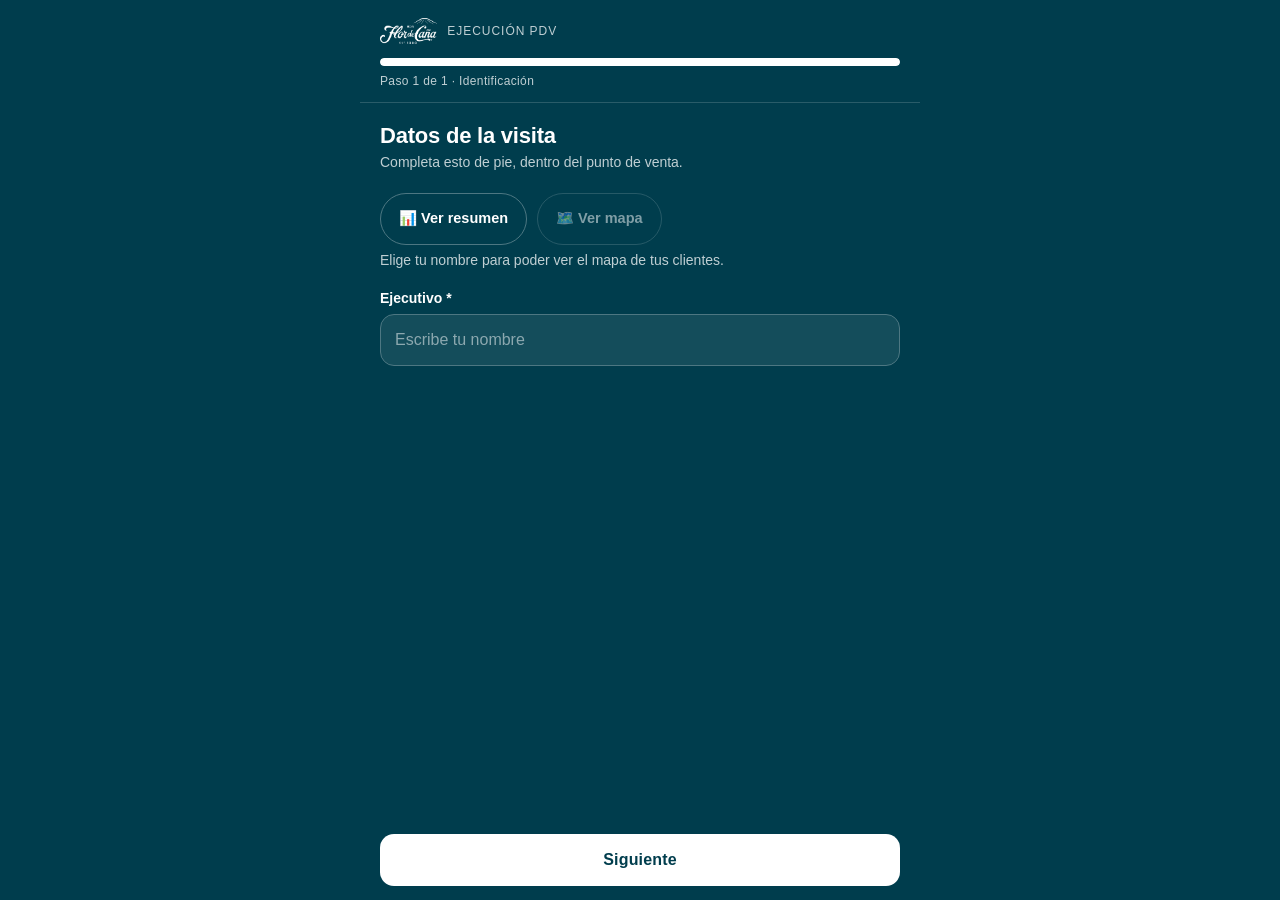
<file: index.html>
<!DOCTYPE html>
<html lang="es">
<head>
<meta charset="UTF-8" />
<meta name="viewport" content="width=device-width, initial-scale=1, maximum-scale=1, viewport-fit=cover" />
<meta name="theme-color" content="#003D4D" />
<title>FDC — Ejecución PDV</title>
<meta name="description" content="Checklist de ejecución en punto de venta — Flor de Caña" />
<link rel="manifest" href="manifest.json" />
<link rel="apple-touch-icon" href="icon-192.png" />
<meta name="apple-mobile-web-app-capable" content="yes" />
<meta name="apple-mobile-web-app-status-bar-style" content="black-translucent" />
<link rel="stylesheet" href="styles.css" />
</head>
<body>
  <noscript>Esta app necesita JavaScript habilitado para funcionar.</noscript>
  <div id="app" role="main" aria-live="polite"></div>

  <script src="config.js"></script>
  <script src="app.js"></script>
  <script>
    if ("serviceWorker" in navigator) {
      window.addEventListener("load", function () {
        navigator.serviceWorker.register("sw.js").catch(function () {
          /* si falla el registro del service worker, la app sigue funcionando online */
        });
      });
    }
  </script>
</body>
</html>
</file>
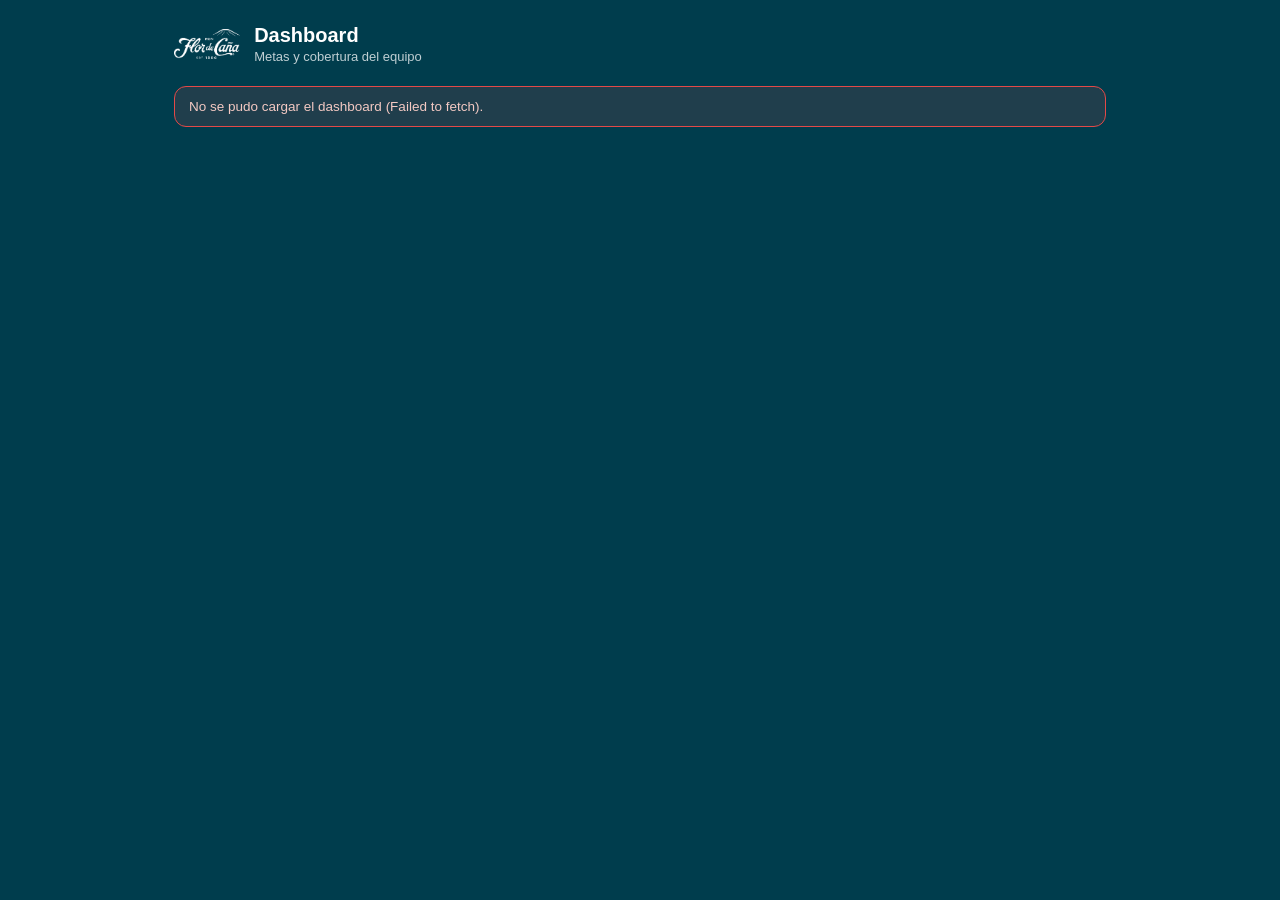
<file: dashboard.html>
<!DOCTYPE html>
<html lang="es">
<head>
<meta charset="UTF-8" />
<meta name="viewport" content="width=device-width, initial-scale=1" />
<meta name="theme-color" content="#003D4D" />
<title>FDC — Dashboard</title>
<link rel="apple-touch-icon" href="icon-192.png" />
<link rel="stylesheet" href="dashboard.css" />
</head>
<body>
  <noscript>Este dashboard necesita JavaScript habilitado para funcionar.</noscript>
  <div id="dash"></div>

  <script src="config.js"></script>
  <script src="dashboard.js"></script>
</body>
</html>
</file>
<file: styles.css>
/*
  PALETA — 2 colores, a pedido: blanco y Pantone HEX 003D4D (petróleo/teal
  oscuro). Todo lo demás (bordes, superficies, estados deshabilitados) son
  mezclas de opacidad de esos mismos 2 colores, no tonos nuevos.

  Nota de diseño: normalmente error/éxito se marcan con rojo/verde. Aquí
  se resuelven solo con blanco/003D4D + íconos (⚠ para error, ✓ para
  éxito) y contraste de borde, para respetar el límite de 2 colores. Si
  se prefiere mantener rojo para errores como única excepción, es un
  cambio de una línea.

  Firma visual: el rayado diagonal fino se mantiene como "marca de
  registro verificado" entre secciones, ahora en blanco sobre 003D4D.
*/

:root {
  --dark: #003D4D;
  --white: #FFFFFF;

  /* Mezclas blanco+003D4D en distintas proporciones, para jerarquía
     visual sin salir de los 2 colores base. */
  --tint-08: #144D5B;  /* superficies sutiles (inputs, tarjetas) */
  --tint-16: #295C69;  /* bordes sutiles */
  --tint-30: #4D7782;  /* bordes fuertes / hover / disabled */
  --tint-55: #8CA8AF;  /* texto atenuado sobre fondo oscuro */
  --tint-75: #BFCFD3;  /* texto secundario / hints */

  --radius: 14px;
  --tap: 52px;
  font-size: 16px;
}

* { box-sizing: border-box; -webkit-tap-highlight-color: transparent; }

html, body {
  margin: 0;
  padding: 0;
  background: var(--dark);
  color: var(--white);
  font-family: -apple-system, BlinkMacSystemFont, "Segoe UI", Roboto, Helvetica, Arial, sans-serif;
  min-height: 100%;
  overscroll-behavior-y: contain;
}

#app {
  max-width: 560px;
  margin: 0 auto;
  min-height: 100dvh;
  display: flex;
  flex-direction: column;
  position: relative;
}

/* ---------- Header / marca ---------- */
.app-header {
  padding: 18px 20px 14px;
  border-bottom: 1px solid var(--tint-16);
}
.brand {
  display: flex;
  align-items: center;
  gap: 10px;
}
.brand-logo { height: 26px; width: auto; display: block; }
.brand-sub {
  font-size: 12px;
  letter-spacing: 0.08em;
  text-transform: uppercase;
  color: var(--tint-75);
}

/* Barra de progreso: rayado diagonal = "registro en curso" */
.progress-track {
  margin-top: 14px;
  height: 8px;
  border-radius: 4px;
  background: repeating-linear-gradient(
    135deg,
    var(--tint-08) 0px, var(--tint-08) 4px,
    var(--tint-16) 4px, var(--tint-16) 8px
  );
  overflow: hidden;
  position: relative;
}
.progress-fill {
  height: 100%;
  background: var(--white);
  border-radius: 4px;
  transition: width 220ms ease;
}
.progress-label {
  margin-top: 8px;
  font-size: 12px;
  color: var(--tint-75);
  letter-spacing: 0.03em;
}

/* ---------- Contenido ---------- */
.app-body {
  flex: 1;
  padding: 20px 20px 140px;
  overflow-y: auto;
}

.step-title {
  font-size: 22px;
  font-weight: 800;
  letter-spacing: -0.01em;
  margin: 0 0 4px;
  color: var(--white);
}
.step-hint {
  font-size: 14px;
  color: var(--tint-75);
  margin: 0 0 20px;
  line-height: 1.4;
}

.field { margin-bottom: 22px; }
.field-label {
  display: block;
  font-size: 14px;
  font-weight: 700;
  margin-bottom: 8px;
  color: var(--white);
}
.field-required::after { content: " *"; color: var(--white); }

input[type="text"],
input[type="number"],
input[type="search"],
input[type="date"],
input[type="month"],
select {
  width: 100%;
  min-height: var(--tap);
  padding: 12px 14px;
  border-radius: var(--radius);
  border: 1.5px solid var(--tint-30);
  background: var(--tint-08);
  color: var(--white);
  font-size: 16px;
}
input::placeholder { color: var(--tint-55); }
input:disabled { opacity: 0.5; }
input[type="date"], input[type="month"] { color-scheme: dark; }
input:focus, select:focus, button:focus-visible {
  outline: 3px solid var(--white);
  outline-offset: 1px;
}

/* Divisor con la firma de rayado diagonal */
.hatch-divider {
  height: 10px;
  margin: 22px 0;
  background: repeating-linear-gradient(
    135deg,
    transparent 0px, transparent 5px,
    var(--tint-30) 5px, var(--tint-30) 6px
  );
  border-radius: 2px;
}

/* Chips / checklist de SKUs / tarjetas de opción única (rutina) */
.chip-grid {
  display: grid;
  grid-template-columns: 1fr 1fr;
  gap: 10px;
}
@media (max-width: 380px) {
  .chip-grid { grid-template-columns: 1fr; }
}
.chip {
  display: flex;
  align-items: center;
  gap: 10px;
  min-height: var(--tap);
  padding: 10px 14px;
  border-radius: var(--radius);
  border: 1.5px solid var(--tint-16);
  background: var(--tint-08);
  color: var(--white);
  cursor: pointer;
  user-select: none;
}
.chip input { accent-color: var(--white); width: 20px; height: 20px; flex: none; }
.chip.checked {
  border-color: var(--white);
  background: var(--tint-30);
}
.chip.disabled { opacity: 0.35; pointer-events: none; }
.chip-text { font-size: 14.5px; }

/* Si/No/No aplica segmentado */
.seg {
  display: flex;
  border-radius: var(--radius);
  overflow: hidden;
  border: 1.5px solid var(--tint-30);
}
.seg button {
  flex: 1;
  min-height: var(--tap);
  border: none;
  background: transparent;
  color: var(--white);
  font-size: 14.5px;
  font-weight: 600;
  border-right: 1px solid var(--tint-16);
}
.seg button:last-child { border-right: none; }
.seg button.active { background: var(--white); color: var(--dark); }

/* ---------- Cámara ---------- */
.photo-slot {
  border: 1.5px dashed var(--tint-30);
  border-radius: var(--radius);
  padding: 16px;
  text-align: center;
}
.photo-slot.filled {
  border-style: solid;
  border-color: var(--white);
  padding: 0;
  overflow: hidden;
}
.photo-slot img { display: block; width: 100%; height: auto; }
.photo-meta {
  font-size: 12px;
  color: var(--tint-75);
  padding: 8px 10px;
  background: var(--tint-08);
}
.camera-btn {
  display: inline-flex;
  align-items: center;
  gap: 8px;
  min-height: var(--tap);
  padding: 0 18px;
  border-radius: 999px;
  border: none;
  background: var(--white);
  color: var(--dark);
  font-weight: 700;
  font-size: 14.5px;
}
.camera-btn:disabled { opacity: 0.5; }

.camera-overlay {
  position: fixed;
  inset: 0;
  background: #000;
  z-index: 50;
  display: flex;
  flex-direction: column;
}
.camera-overlay video, .camera-overlay canvas {
  width: 100%;
  flex: 1;
  object-fit: cover;
  background: #000;
}
.camera-hud {
  position: absolute;
  bottom: 0; left: 0; right: 0;
  padding: 18px 20px calc(18px + env(safe-area-inset-bottom));
  background: linear-gradient(0deg, rgba(0,0,0,0.75), transparent);
  display: flex;
  justify-content: center;
  gap: 16px;
}
.camera-hud button {
  min-height: 56px;
  padding: 0 22px;
  border-radius: 999px;
  border: none;
  font-weight: 700;
  font-size: 15px;
}
.shutter { background: var(--white); color: var(--dark); min-width: 120px; }
.cam-cancel { background: rgba(255,255,255,0.15); color: var(--white); }
.camera-badge {
  position: absolute;
  top: calc(14px + env(safe-area-inset-top));
  left: 16px; right: 16px;
  font-size: 12px;
  color: var(--white);
  background: rgba(0,0,0,0.45);
  padding: 8px 10px;
  border-radius: 8px;
  line-height: 1.4;
}

/* ---------- Footer / navegación ---------- */
.app-footer {
  position: sticky;
  bottom: 0;
  padding: 14px 20px calc(14px + env(safe-area-inset-bottom));
  background: linear-gradient(0deg, var(--dark) 60%, rgba(0,61,77,0));
  display: flex;
  gap: 10px;
}
.btn {
  flex: 1;
  min-height: var(--tap);
  border-radius: var(--radius);
  border: none;
  font-weight: 800;
  font-size: 16px;
  letter-spacing: 0.01em;
}
.btn-primary { background: var(--white); color: var(--dark); }
.btn-primary:disabled { background: var(--tint-30); color: var(--tint-75); }
.btn-secondary { flex: 0 0 96px; background: transparent; color: var(--white); border: 1.5px solid var(--tint-30); }

/* Error: rojo como única excepción a los 2 colores (confirmado por el cliente).
   Éxito/info se mantienen en blanco/003D4D. */
:root { --red: #C0392B; }
.error-banner {
  background: rgba(192,57,43,0.14);
  border: 1.5px solid var(--red);
  color: #F5D6D2;
  border-radius: var(--radius);
  padding: 12px 14px;
  font-size: 13.5px;
  margin-bottom: 16px;
  line-height: 1.4;
}
.error-banner::before { content: "⚠ "; font-weight: 800; }
.info-banner {
  background: var(--tint-08);
  border: 1.5px dashed var(--white);
  color: var(--white);
  border-radius: var(--radius);
  padding: 12px 14px;
  font-size: 13.5px;
  margin-bottom: 16px;
  line-height: 1.4;
}

/* ---------- Estado final ---------- */
.done-screen {
  flex: 1;
  display: flex;
  flex-direction: column;
  align-items: center;
  justify-content: center;
  text-align: center;
  padding: 40px 24px;
}
.done-logo { height: 40px; width: auto; margin-bottom: 22px; }
.done-check {
  width: 72px; height: 72px;
  border-radius: 50%;
  background: var(--white);
  color: var(--dark);
  display: flex; align-items: center; justify-content: center;
  font-size: 34px;
  font-weight: 800;
  margin-bottom: 18px;
}
.summary-row {
  display: flex;
  justify-content: space-between;
  gap: 12px;
  padding: 10px 0;
  border-bottom: 1px solid var(--tint-16);
  font-size: 13.5px;
}
.summary-row .k { color: var(--tint-75); }
.summary-row .v { text-align: right; font-weight: 600; color: var(--white); }

.searchbox { position: relative; }
.searchbox-list {
  position: absolute;
  z-index: 10;
  top: calc(100% + 4px);
  left: 0; right: 0;
  max-height: 240px;
  overflow-y: auto;
  background: var(--tint-08);
  border: 1.5px solid var(--tint-30);
  border-radius: var(--radius);
}
.searchbox-list button {
  display: block;
  width: 100%;
  text-align: left;
  padding: 12px 14px;
  background: transparent;
  border: none;
  color: var(--white);
  border-bottom: 1px solid var(--tint-16);
  font-size: 14.5px;
}
.searchbox-list button:last-child { border-bottom: none; }
.searchbox-list button:active { background: var(--tint-30); }

.spinner {
  width: 20px; height: 20px;
  border: 3px solid var(--tint-30);
  border-top-color: var(--white);
  border-radius: 50%;
  animation: spin 0.7s linear infinite;
  display: inline-block;
}
@keyframes spin { to { transform: rotate(360deg); } }

.visually-hidden {
  position: absolute; width: 1px; height: 1px;
  overflow: hidden; clip: rect(0,0,0,0); white-space: nowrap;
}

/* ---------- Precio: fila compacta (nombre + input + No aplica) ---------- */
.price-list { display: flex; flex-direction: column; margin-top: -6px; }
.price-row {
  display: flex;
  align-items: center;
  gap: 6px;
  padding: 6px 0;
  border-bottom: 1px solid var(--tint-16);
}
.price-row-label { flex: 1; color: var(--white); font-size: 12.5px; }
.price-row-label.dim { color: var(--tint-55); }
input.price-row-input {
  width: 64px;
  flex: 0 0 64px;
  min-height: 34px;
  box-sizing: border-box;
  text-align: right;
  background: var(--tint-08);
  border: 1.5px solid var(--tint-30);
  border-radius: 7px;
  color: var(--white);
  font-size: 12.5px;
  padding: 5px 6px;
}
.price-row-input:disabled { opacity: 0.5; }
.price-row-na {
  flex-shrink: 0;
  border: 1.5px solid var(--tint-30);
  background: transparent;
  color: var(--tint-75);
  font-size: 10.5px;
  padding: 5px 8px;
  border-radius: 999px;
  font-weight: 700;
}
.price-row-na.active { background: var(--white); border-color: var(--white); color: var(--dark); }

/* ---------- Mapa de clientes (Leaflet) ---------- */
.leaflet-container { font-family: inherit; }
.leaflet-popup-content { font-size: 13.5px; line-height: 1.4; }
.leaflet-popup-content a { color: var(--dark); font-weight: 700; }

/* ---------- Resumen ---------- */
.resumen-table {
  width: 100%;
  border-collapse: collapse;
  font-size: 12.5px;
}
.resumen-table th {
  text-align: left;
  padding: 8px 6px;
  font-weight: 700;
  color: var(--tint-75);
  border-bottom: 1.5px solid var(--tint-16);
}
.resumen-table td {
  padding: 8px 6px;
  border-bottom: 1px solid var(--tint-16);
}
.resumen-table th.num, .resumen-table td.num { text-align: center; }
.resumen-table td.total { font-weight: 800; color: var(--white); }
.resumen-table tbody tr:nth-child(even) { background: var(--tint-08); }
</file>
<file: dashboard.css>
/*
  Dashboard de escritorio — misma paleta de marca (blanco / Pantone
  003D4D) que la app de campo, pero pensado para pantalla ancha: tablas
  de datos en vez del wizard móvil.
*/

:root {
  --dark: #003D4D;
  --white: #FFFFFF;
  --tint-08: #144D5B;
  --tint-16: #295C69;
  --tint-30: #4D7782;
  --tint-55: #8CA8AF;
  --tint-75: #BFCFD3;
  --red: #e34948;
  --red-fg: #FFFFFF;
  --amber: #eda100;
  --amber-fg: #412402;
  --green: #1baf7a;
  --green-fg: #04342c;
  --radius: 12px;
}

* { box-sizing: border-box; }

html, body {
  margin: 0;
  background: var(--dark);
  color: var(--white);
  font-family: -apple-system, BlinkMacSystemFont, "Segoe UI", Roboto, Helvetica, Arial, sans-serif;
}

#dash {
  max-width: 980px;
  margin: 0 auto;
  padding: 24px 24px 60px;
}

.dash-header {
  display: flex;
  align-items: center;
  gap: 14px;
  margin-bottom: 22px;
}
.dash-logo { height: 30px; }
.dash-title { font-size: 20px; font-weight: 800; }
.dash-subtitle { color: var(--tint-75); font-size: 13px; margin-top: 2px; }

.dash-section { margin-bottom: 28px; }
.dash-section-title-row {
  display: flex;
  align-items: center;
  justify-content: space-between;
  gap: 10px;
  margin-bottom: 8px;
  flex-wrap: wrap;
}
.dash-section-title { font-size: 14px; font-weight: 800; display: flex; align-items: baseline; gap: 8px; }
.dash-section-title-row .dash-section-title { margin-bottom: 0; }
.dash-section > .dash-section-title { margin-bottom: 8px; }
.dash-section-note { color: var(--tint-55); font-size: 11.5px; font-weight: 400; }
.title-actions { display: flex; gap: 8px; flex-shrink: 0; flex-wrap: wrap; }

.dash-error {
  background: rgba(227,73,72,0.14);
  border: 1.5px solid var(--red);
  color: #F3C9C3;
  border-radius: var(--radius);
  padding: 12px 14px;
  font-size: 13.5px;
  margin-bottom: 16px;
}
.dash-loading { color: var(--tint-75); font-size: 13px; padding: 20px 0; }

table.dash-table {
  width: 100%;
  border-collapse: collapse;
  font-size: 12.5px;
}
table.dash-table th {
  text-align: center;
  padding: 6px 6px;
  font-weight: 600;
  color: var(--tint-75);
  border-bottom: 1.5px solid var(--tint-16);
}
table.dash-table th:first-child { text-align: left; }
table.dash-table td {
  text-align: center;
  padding: 7px 6px;
  border-top: 1px solid var(--tint-16);
  white-space: nowrap;
}
table.dash-table td:first-child { text-align: left; white-space: normal; }
table.dash-table tbody tr:nth-child(even) { background: var(--tint-08); }

.pill {
  display: inline-block;
  font-weight: 700;
  font-size: 11px;
  padding: 2px 8px;
  border-radius: 999px;
}
.chk-ok { color: var(--green); font-weight: 700; }
.chk-bad { color: var(--red); font-weight: 700; }
.chk-na { color: var(--tint-55); }

.medal { margin-right: 4px; }

.filters-row {
  display: flex;
  gap: 8px;
  margin-bottom: 12px;
  flex-wrap: wrap;
}
.filters-row select {
  background: var(--tint-08);
  color: var(--white);
  border: 1.5px solid var(--tint-30);
  border-radius: 8px;
  padding: 7px 8px;
  font-size: 12.5px;
  max-width: 200px;
}

.btn-capture {
  background: var(--white);
  color: var(--dark);
  font-weight: 700;
  font-size: 12.5px;
  padding: 8px 14px;
  border: none;
  border-radius: 999px;
  cursor: pointer;
}
.btn-capture:disabled { opacity: 0.6; cursor: default; }
.btn-secondary-sm {
  background: transparent;
  color: var(--white);
  font-weight: 700;
  font-size: 12.5px;
  padding: 8px 14px;
  border: 1.5px solid var(--tint-30);
  border-radius: 999px;
  cursor: pointer;
}
.btn-secondary-sm:disabled { opacity: 0.6; cursor: default; }
.capture-status { color: var(--tint-75); font-size: 12px; margin-top: 8px; }

.dash-empty { color: var(--tint-55); font-size: 12.5px; padding: 10px 0; }
</file>
